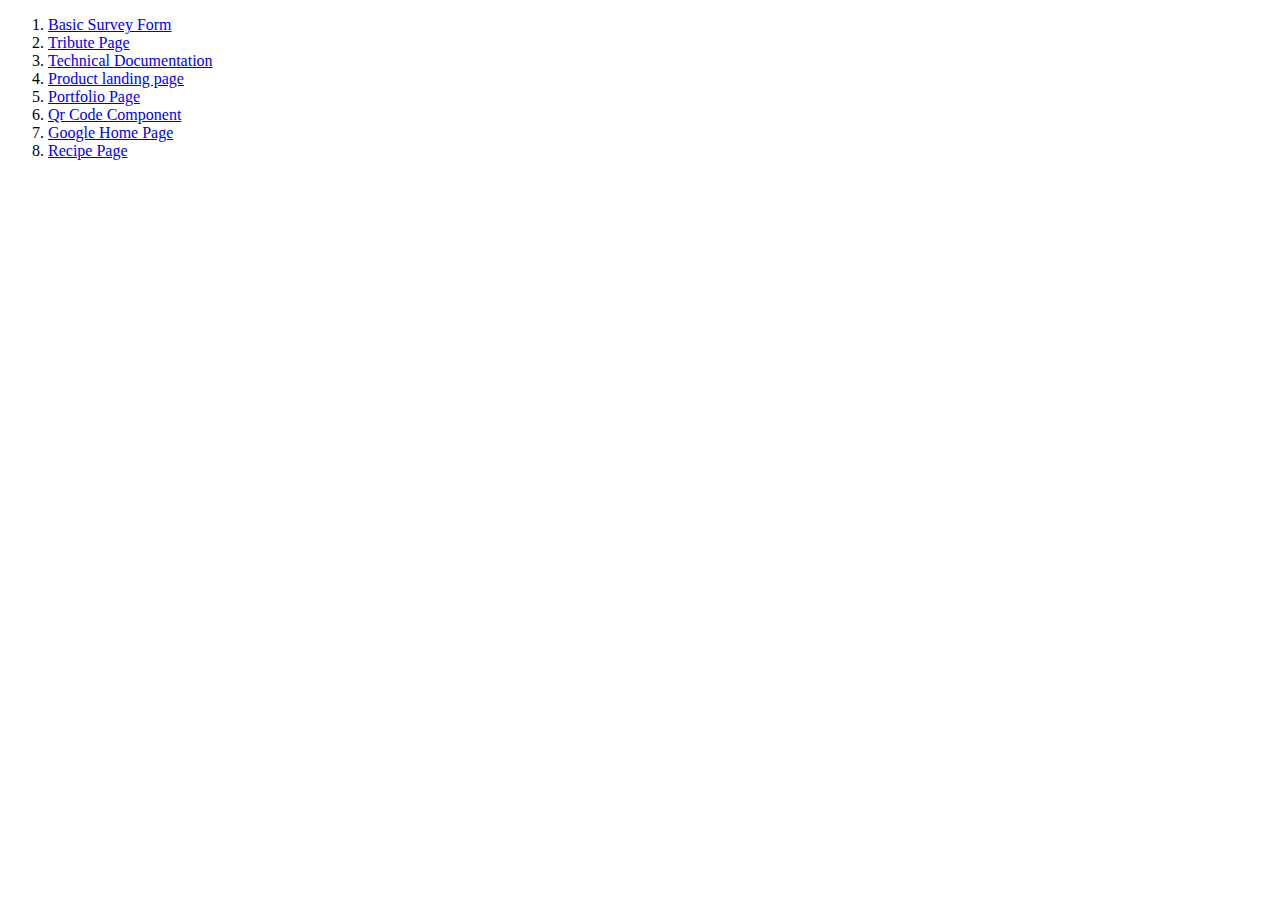
<file: index.html>
<!DOCTYPE HTML>
<html lang="en">
    <head>
        <meta charset="UTF-8">
        <link rel="stylesheet" src="styles.css">
        <title>Home Page</title>
    </head>
    <body>
        <div class="projects">
            <ol>
                <a href="/Test 1 (Form)/index.html"><li>Basic Survey Form</a></li>
                <a href="/Test 2 (Tribute Page)/index.html"><li>Tribute Page</a></li>
                <a href="/Test 3 (Technical Document)/index.html"><li>Technical Documentation</a></li>
                <a href="/Test 4 (Product landing Page)/index.html"><li>Product landing page</a></li>
                <a href="/Test 5 (Portfolio)/index.html"><li>Portfolio Page</a></li>
                <a href="/Test 6 (QR Code Component)/index.html"><li>Qr Code Component</a></li>
                <a href="/Test 7 (Google Clone)/index.html"><li>Google Home Page</a></li>
                <a href="Test 8 (Recipe Page)/index.html"><li>Recipe Page</a></li>
            </ol>
        </div>
    </body>
</html>
</file>
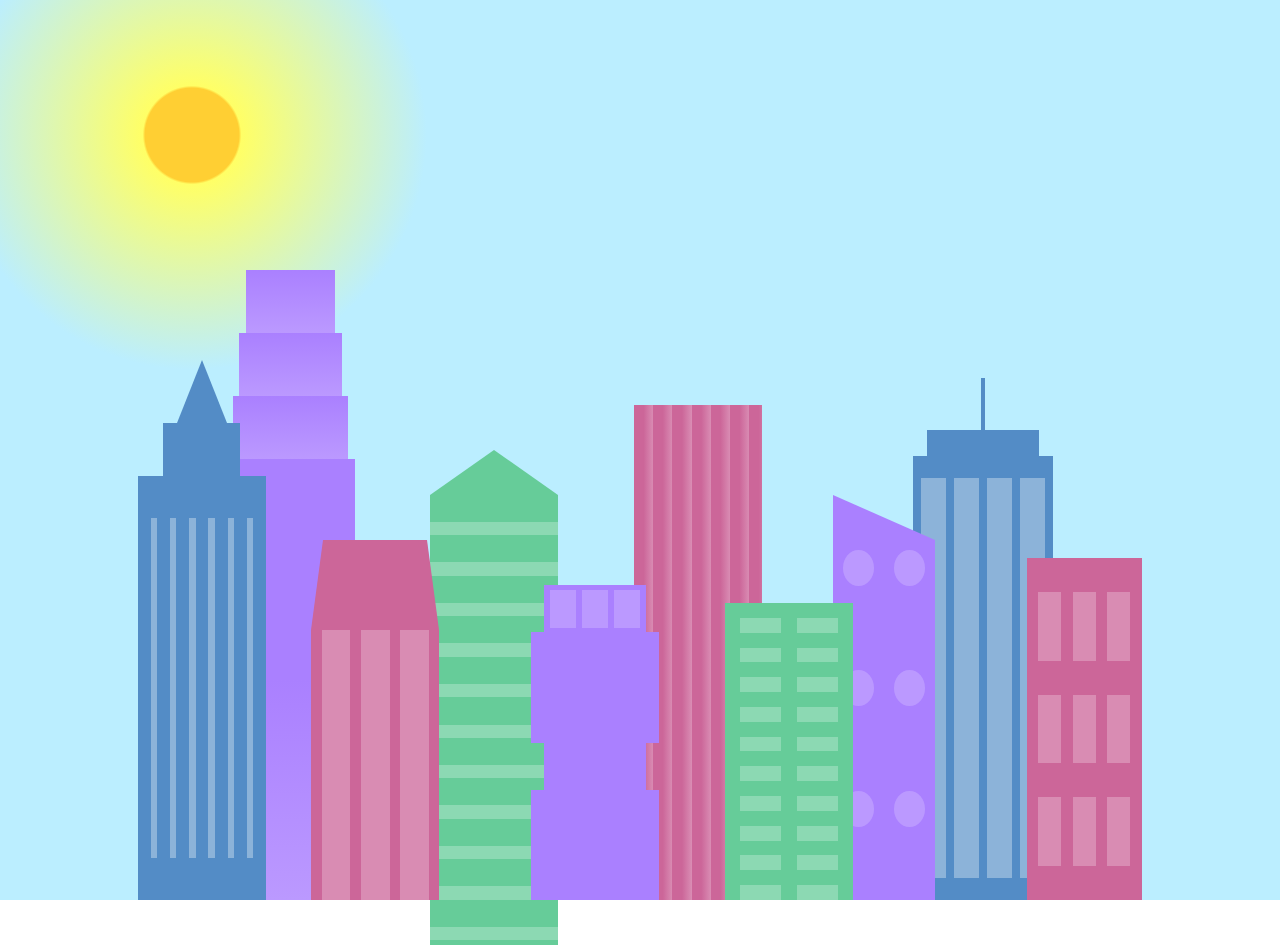
<file: Challenge 10 (Skyline)/index.html>
<!DOCTYPE html>
<html lang="en">    
  <head>
    <meta charset="UTF-8">
    <title>City Skyline</title>
    <link href="styles.css" rel="stylesheet" />   
  </head>

  <body>
    <div class="background-buildings sky">
      <div></div>
      <div></div>
      <div class="bb1 building-wrap">
        <div class="bb1a bb1-window"></div>
        <div class="bb1b bb1-window"></div>
        <div class="bb1c bb1-window"></div>
        <div class="bb1d"></div>
      </div>
      <div class="bb2">
        <div class="bb2a"></div>
        <div class="bb2b"></div>
      </div>
      <div class="bb3"></div>
      <div></div>
      <div class="bb4 building-wrap">
        <div class="bb4a"></div>
        <div class="bb4b"></div>
        <div class="bb4c window-wrap">
          <div class="bb4-window"></div>
          <div class="bb4-window"></div>
          <div class="bb4-window"></div>
          <div class="bb4-window"></div>
        </div>
      </div>
      <div></div>
      <div></div>
    </div>

    <div class="foreground-buildings">
      <div></div>
      <div></div>
      <div class="fb1 building-wrap">
        <div class="fb1a"></div>
        <div class="fb1b"></div>
        <div class="fb1c"></div>
      </div>
      <div class="fb2">
        <div class="fb2a"></div>
        <div class="fb2b window-wrap">
          <div class="fb2-window"></div>
          <div class="fb2-window"></div>
          <div class="fb2-window"></div>
        </div>
      </div>
      <div></div>
      <div class="fb3 building-wrap">
        <div class="fb3a window-wrap">
          <div class="fb3-window"></div>
          <div class="fb3-window"></div>
          <div class="fb3-window"></div>
        </div>
        <div class="fb3b"></div>
        <div class="fb3a"></div>
        <div class="fb3b"></div>
      </div>
      <div class="fb4">
        <div class="fb4a"></div>
        <div class="fb4b">
          <div class="fb4-window"></div>
          <div class="fb4-window"></div>
          <div class="fb4-window"></div>
          <div class="fb4-window"></div>
          <div class="fb4-window"></div>
          <div class="fb4-window"></div>
        </div>
      </div>
      <div class="fb5"></div>
      <div class="fb6"></div>
      <div></div>
      <div></div>
    </div>
  </body>
</html>
</file>
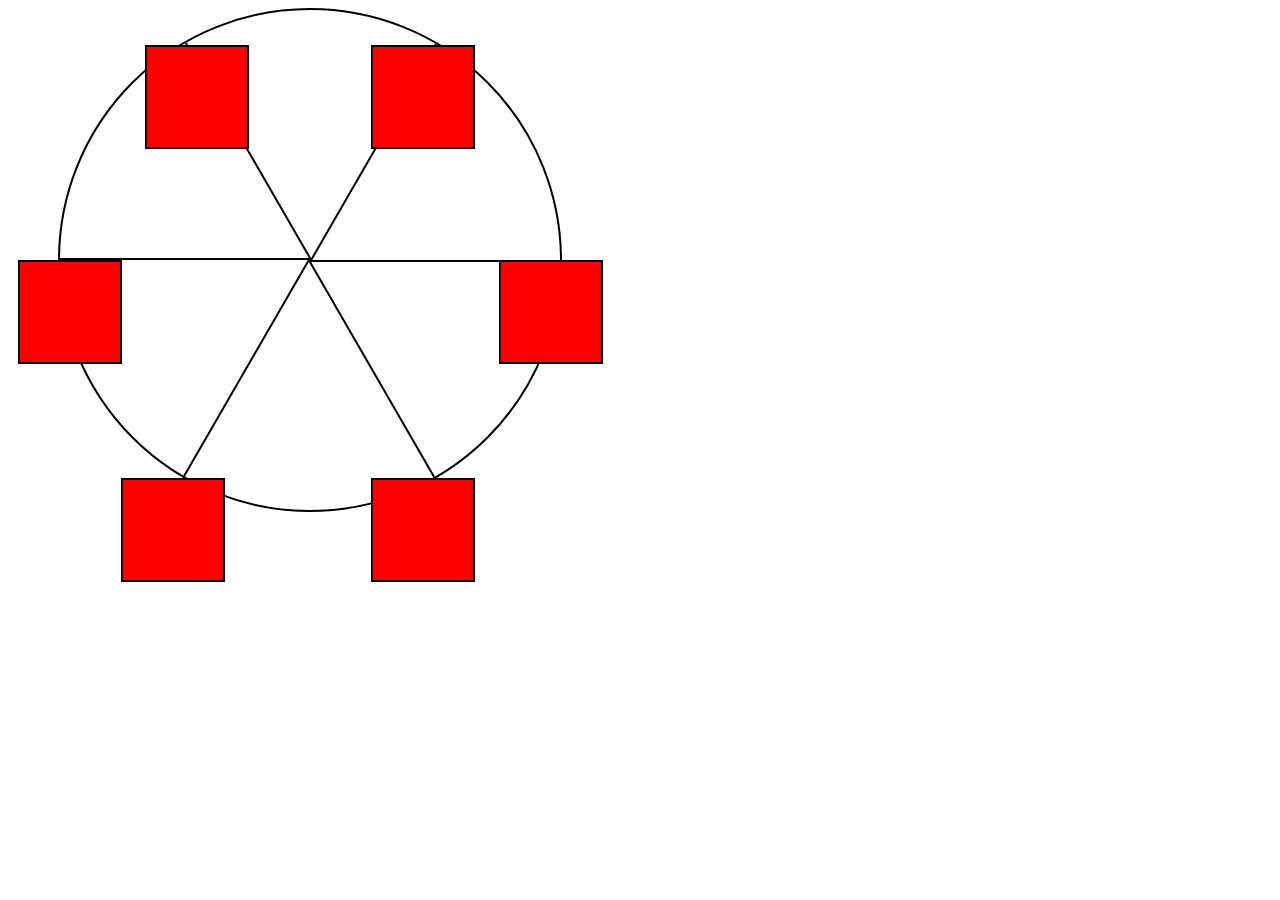
<file: Challenge 12 (Animation)/index.html>
<!DOCTYPE html>
<html lang="en">
  <head>
    <meta charset="UTF-8">
    <title>Ferris Wheel</title>
    <link rel="stylesheet" href="./styles.css">
  </head>
  <body>
    <div class="wheel">
      <span class="line"></span>
      <span class="line"></span>
      <span class="line"></span>
      <span class="line"></span>
      <span class="line"></span>
      <span class="line"></span>

      <div class="cabin"></div>
      <div class="cabin"></div>
      <div class="cabin"></div>
      <div class="cabin"></div>
      <div class="cabin"></div>
      <div class="cabin"></div>
    </div>
  </body>
</html>
</file>
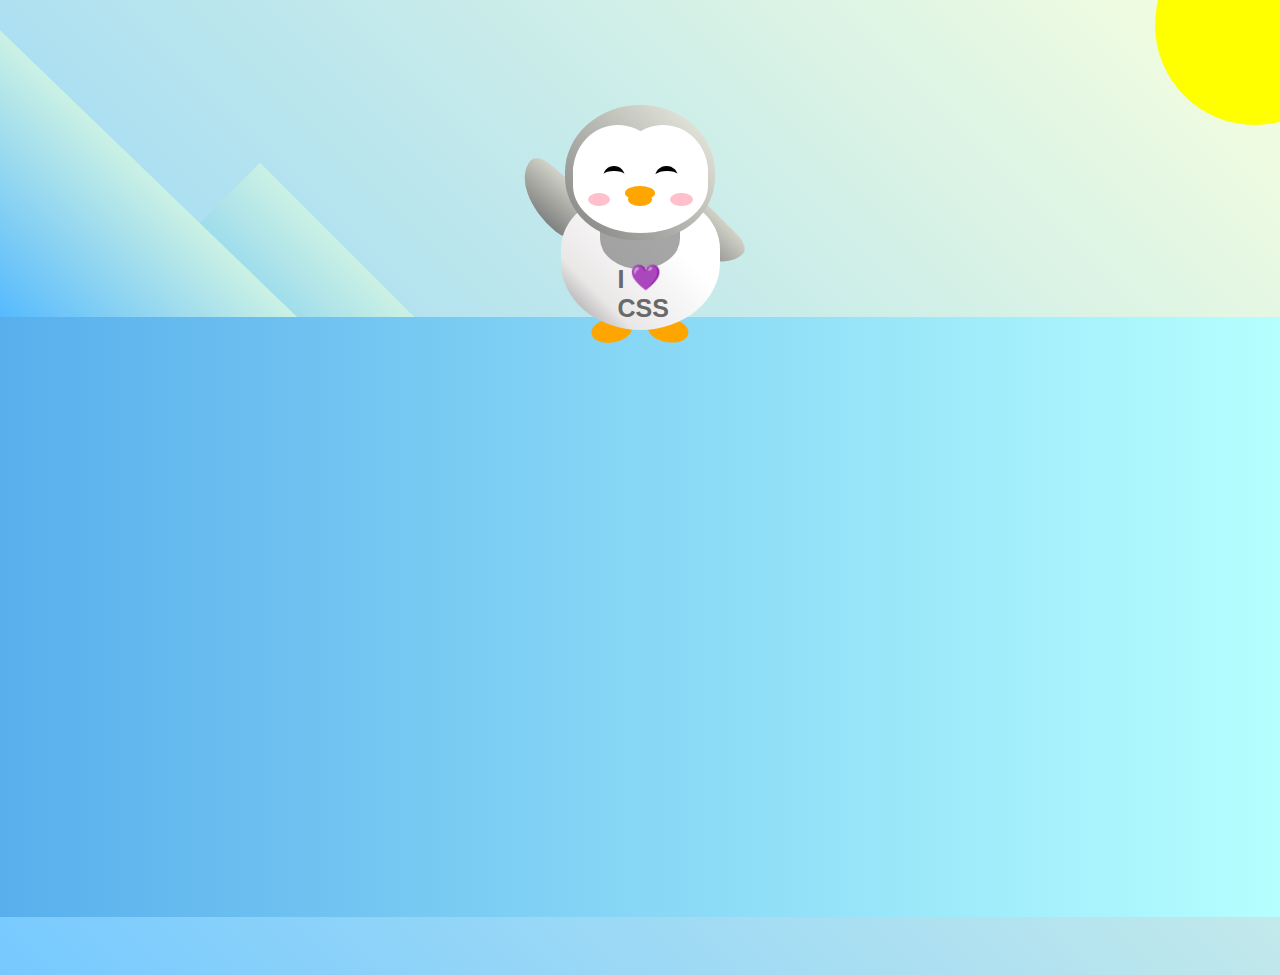
<file: Challenge 13 (Penguin A)/index.html>
<!DOCTYPE html>
<html lang="en">
  <head>
    <meta charset="UTF-8" />
    <link rel="stylesheet" href="./styles.css" />
    <title>Penguin</title>
    <meta name="viewport" content="width=device-width, initial-scale=1.0" />
  </head>

  <body>
    <div class="left-mountain"></div>
    <div class="back-mountain"></div>
    <div class="sun"></div>
    <div class="penguin">
      <div class="penguin-head">
        <div class="face left"></div>
        <div class="face right"></div>
        <div class="chin"></div>
        <div class="eye left">
          <div class="eye-lid"></div>
        </div>
        <div class="eye right">
          <div class="eye-lid"></div>
        </div>
        <div class="blush left"></div>
        <div class="blush right"></div>
        <div class="beak top"></div>
        <div class="beak bottom"></div>
      </div>
      <div class="shirt">
        <div>💜</div>
        <p>I CSS</p>
      </div> 
      <div class="penguin-body">
        <div class="arm left"></div>
        <div class="arm right"></div>
        <div class="foot left"></div>
        <div class="foot right"></div>
      </div>
    </div>

    <div class="ground"></div>
  </body>
</html>
</file>
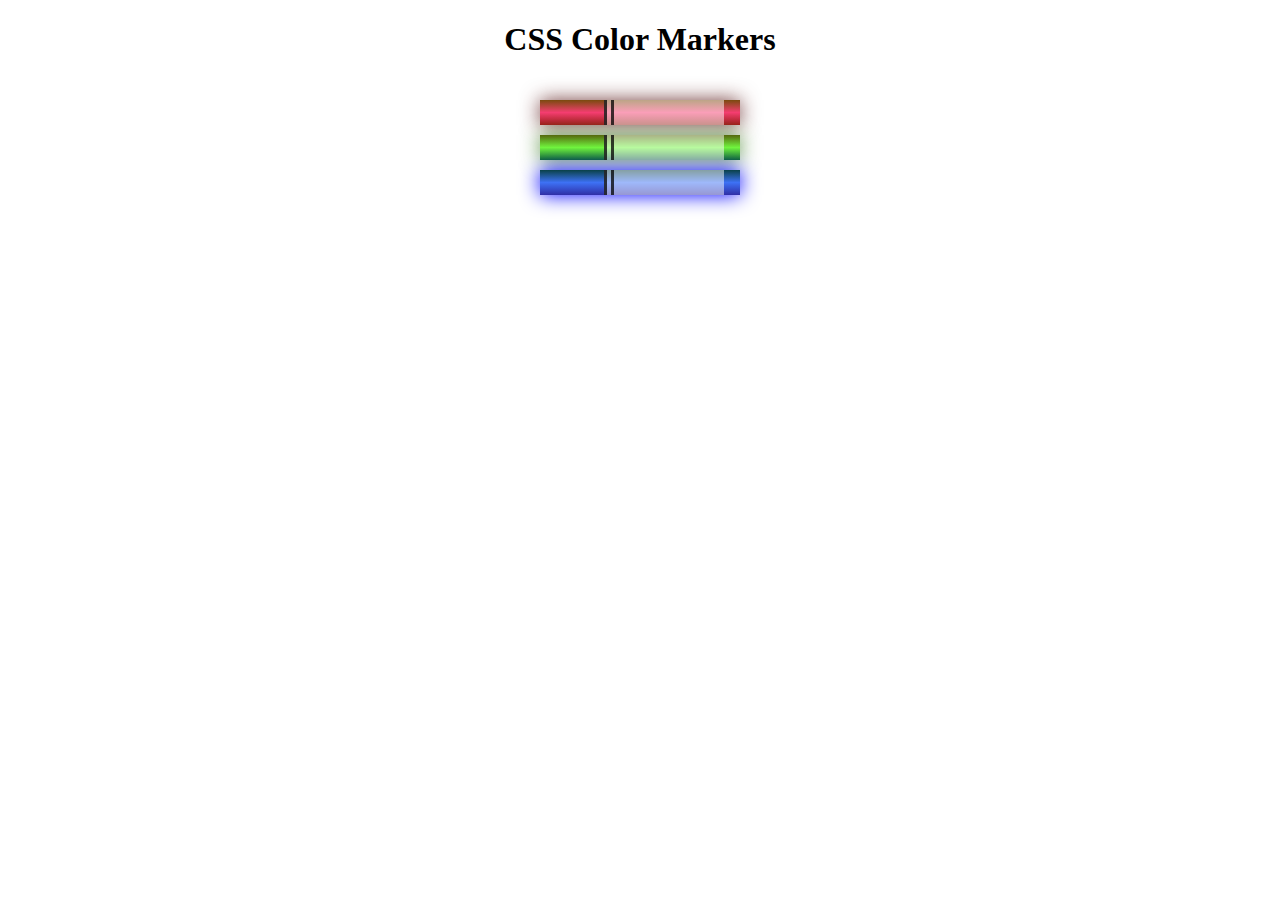
<file: Challenge 3/index.html>
<!DOCTYPE html>
<html lang="en">
  <head>
    <meta charset="utf-8">
    <meta name="viewport" content="width=device-width, initial-scale=1.0">
    <title>Colored Markers</title>
    <link rel="stylesheet" href="styles.css">
  </head>
  <body>
    <h1>CSS Color Markers</h1>
    <div class="container">
      <div class="marker red">
        <div class="cap"></div>
        <div class="sleeve"></div>
      </div>
      <div class="marker green">
        <div class="cap"></div>
        <div class="sleeve"></div>
      </div>
      <div class="marker blue">
        <div class="cap"></div>
        <div class="sleeve"></div>
      </div>
    </div>
  </body>
</html>
</file>
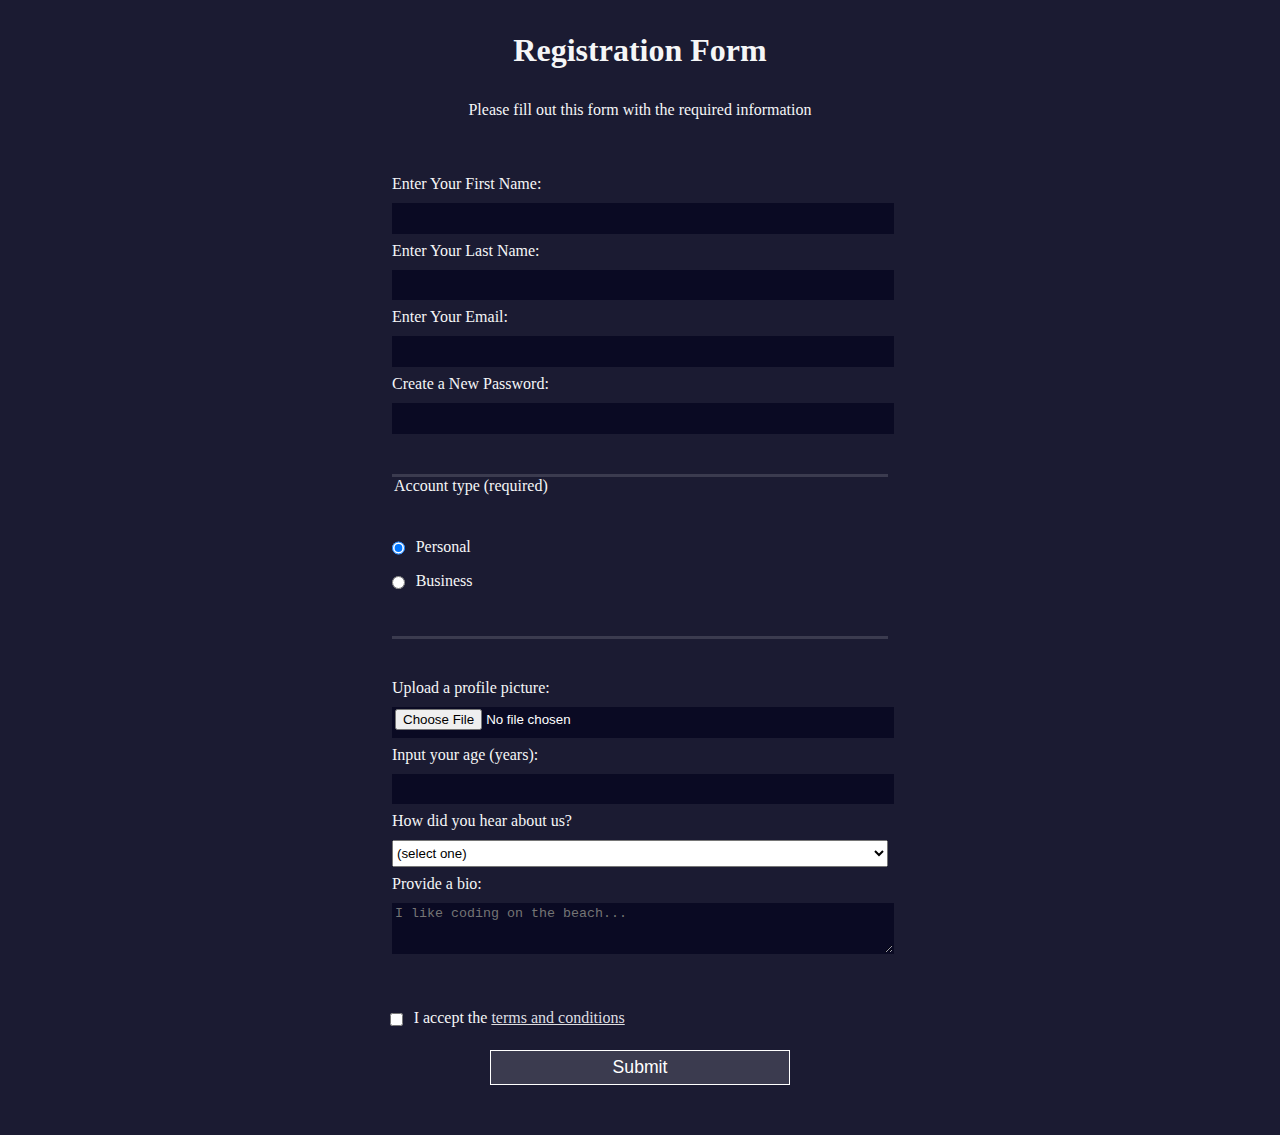
<file: Challenge 4/index.html>
<!DOCTYPE html>
<html lang="en">
  <head>
    <meta charset="UTF-8">
    <title>Registration Form</title>
    <link rel="stylesheet" href="styles.css" />
  </head>
  <body>
    <h1>Registration Form</h1>
    <p>Please fill out this form with the required information</p>
    <form method="post" action='https://register-demo.freecodecamp.org'>
      <fieldset>
        <label for="first-name">Enter Your First Name: <input id="first-name" name="first-name" type="text" required /></label>
        <label for="last-name">Enter Your Last Name: <input id="last-name" name="last-name" type="text" required /></label>
        <label for="email">Enter Your Email: <input id="email" name="email" type="email" required /></label>
        <label for="new-password">Create a New Password: <input id="new-password" name="new-password" type="password" pattern="[a-z0-5]{8,}" required /></label>
      </fieldset>

      <fieldset>
        <legend>Account type (required)</legend>
        <label for="personal-account"><input id="personal-account" type="radio" name="account-type" class="inline" checked /> Personal</label>
        <label for="business-account"><input id="business-account" type="radio" name="account-type" class="inline" /> Business</label>
      </fieldset>

      <fieldset>
        <label for="profile-picture">Upload a profile picture: <input id="profile-picture" type="file" name="file" /></label>
        <label for="age">Input your age (years): <input id="age" type="number" name="age" min="13" max="120" /></label>
        <label for="referrer">How did you hear about us?
          <select id="referrer" name="referrer">
            <option value="">(select one)</option>
            <option value="1">freeCodeCamp News</option>
            <option value="2">freeCodeCamp YouTube Channel</option>
            <option value="3">freeCodeCamp Forum</option>
            <option value="4">Other</option>
          </select>
        </label>

        <label for="bio">Provide a bio:
          <textarea id="bio" name="bio" rows="3" cols="30" placeholder="I like coding on the beach..."></textarea>
        </label>
      </fieldset>

      <label for="terms-and-conditions">
        <input class="inline" id="terms-and-conditions" type="checkbox" required name="terms-and-conditions" /> I accept the <a href="https://www.freecodecamp.org/news/terms-of-service/">terms and conditions</a>
      </label>
      <input type="submit" value="Submit" />
    
    </form>
  </body>
</html>
</file>
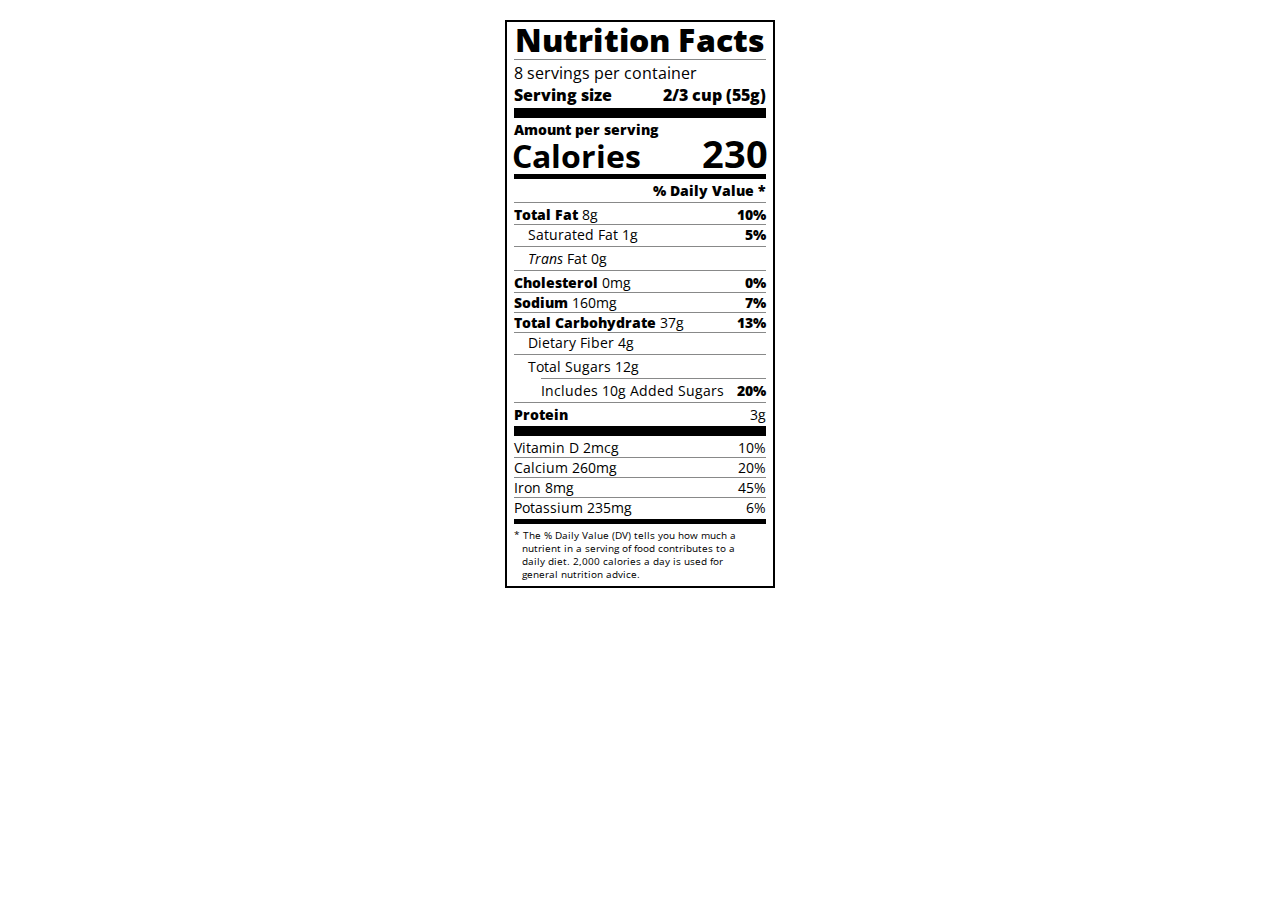
<file: Challenge 6 (Nutrition)/index.html>
<!DOCTYPE html>
<html lang="en">

<head>
  <meta charset="UTF-8">
  <title>Nutrition Label</title>
  <link href="https://fonts.googleapis.com/css?family=Open+Sans:400,700,800" rel="stylesheet">
  <link href="./styles.css" rel="stylesheet">
</head>

<body>
  <div class="label">
    <header>
      <h1 class="bold">Nutrition Facts</h1>
      <div class="divider"></div>
      <p>8 servings per container</p>
      <p class="bold">Serving size <span>2/3 cup (55g)</span></p>
    </header>
    <div class="divider large"></div>
    <div class="calories-info">
      <div class="left-container">
        <h2 class="bold small-text">Amount per serving</h2>
        <p>Calories</p>
      </div>
      <span>230</span>
    </div>
    <div class="divider medium"></div>
    <div class="daily-value small-text">
      <p class="bold right no-divider">% Daily Value *</p>
      <div class="divider"></div>
      <p><span><span class="bold">Total Fat</span> 8g</span> <span class="bold">10%</span></p>
      <p class="indent no-divider">Saturated Fat 1g <span class="bold">5%</span></p>
      <div class="divider"></div>
      <p class="indent no-divider"><span><i>Trans</i> Fat 0g</span></p>
      <div class="divider"></div>
      <p><span><span class="bold">Cholesterol</span> 0mg</span> <span class="bold">0%</span></p>
      <p><span><span class="bold">Sodium</span> 160mg</span> <span class="bold">7%</span></p>
      <p><span><span class="bold">Total Carbohydrate</span> 37g</span> <span class="bold">13%</span></p>
      <p class="indent no-divider">Dietary Fiber 4g</p>
      <div class="divider"></div>
      <p class="indent no-divider">Total Sugars 12g</p>
      <div class="divider double-indent"></div>
      <p class="double-indent no-divider">Includes 10g Added Sugars <span class="bold">20%</span>
      <div class="divider"></div>
      <p class="no-divider"><span class="bold">Protein</span> 3g</p>
      <div class="divider large"></div>
      <p>Vitamin D 2mcg <span>10%</span></p>
      <p>Calcium 260mg <span>20%</span></p>
      <p>Iron 8mg <span>45%</span></p>
      <p class="no-divider">Potassium 235mg <span>6%</span></p>
    </div>
    <div class="divider medium"></div>
    <p class="note">* The % Daily Value (DV) tells you how much a nutrient in a serving of food contributes to a daily
      diet. 2,000 calories a day is used for general nutrition advice.</p>
  </div>
</body>
</html>
</file>
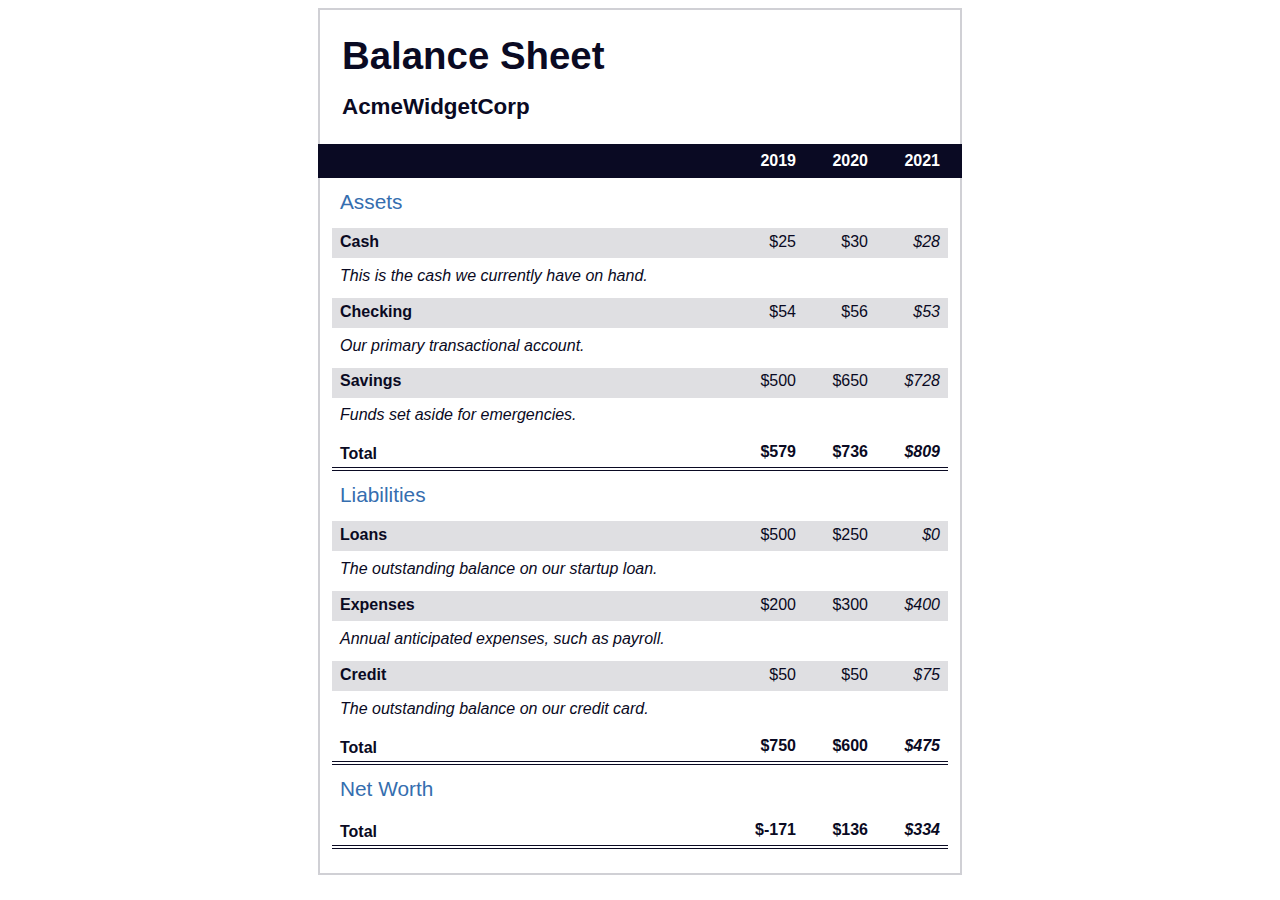
<file: Challenge 8 (Balance Sheet)/index.html>
<!DOCTYPE html>
<html lang="en">
  <head>
    <meta charset="UTF-8">
    <meta name="viewport" content="width=device-width, initial-scale=1.0">
    <title>Balance Sheet</title>
    <link rel="stylesheet" href="./styles.css">
  </head>
  <body>
    <main>
      <section>
        <h1>
          <span class="flex">
            <span>AcmeWidgetCorp</span>
            <span>Balance Sheet</span>
          </span>
        </h1>
        <div id="years" aria-hidden="true">
          <span class="year">2019</span>
          <span class="year">2020</span>
          <span class="year">2021</span>
        </div>
        <div class="table-wrap">
          <table>
            <caption>Assets</caption>
            <thead>
              <tr>
                <td></td>
                <th><span class="sr-only year">2019</span></th>
                <th><span class="sr-only year">2020</span></th>
                <th class="current"><span class="sr-only year">2021</span></th>
              </tr>
            </thead>
            <tbody>
              <tr class="data">
                <th>Cash <span class="description">This is the cash we currently have on hand.</span></th>
                <td>$25</td>
                <td>$30</td>
                <td class="current">$28</td>
              </tr>
              <tr class="data">
                <th>Checking <span class="description">Our primary transactional account.</span></th>
                <td>$54</td>
                <td>$56</td>
                <td class="current">$53</td>
              </tr>
              <tr class="data">
                <th>Savings <span class="description">Funds set aside for emergencies.</span></th>
                <td>$500</td>
                <td>$650</td>
                <td class="current">$728</td>
              </tr>
              <tr class="total">
                <th>Total <span class="sr-only">Assets</span></th>
                <td>$579</td>
                <td>$736</td>
                <td class="current">$809</td>
              </tr>
            </tbody>
          </table>
          <table>
            <caption>Liabilities</caption>
            <thead>
              <tr>
              <td></td>
              <th><span class="sr-only">2019</span></th>
              <th><span class="sr-only">2020</span></th>
              <th><span class="sr-only">2021</span></th>
              </tr>
            </thead>
            <tbody>
              <tr class="data">
                <th>Loans <span class="description">The outstanding balance on our startup loan.</span></th>
                <td>$500</td>
                <td>$250</td>
                <td class="current">$0</td>
              </tr>
              <tr class="data">
                <th>Expenses <span class="description">Annual anticipated expenses, such as payroll.</span></th>
                <td>$200</td>
                <td>$300</td>
                <td class="current">$400</td>
              </tr>
              <tr class="data">
                <th>Credit <span class="description">The outstanding balance on our credit card.</span></th>
                <td>$50</td>
                <td>$50</td>
                <td class="current">$75</td>
              </tr>
              <tr class="total">
                <th>Total <span class="sr-only">Liabilities</span></th>
                <td>$750</td>
                <td>$600</td>
                <td class="current">$475</td>
              </tr>
            </tbody>
          </table>
          <table>
            <caption>Net Worth</caption>
            <thead>
              <tr>
              <td></td>
              <th><span class="sr-only">2019</span></th>
              <th><span class="sr-only">2020</span></th>
              <th><span class="sr-only">2021</span></th>
              </tr>
            </thead>
            <tbody>
              <tr class="total">
                <th>Total <span class="sr-only">Net Worth</span></th>
                <td>$-171</td>
                <td>$136</td>
                <td class="current">$334</td>
              </tr>
            </tbody>
          </table>
        </div>
      </section>
    </main>
  </body>
</html>
</file>
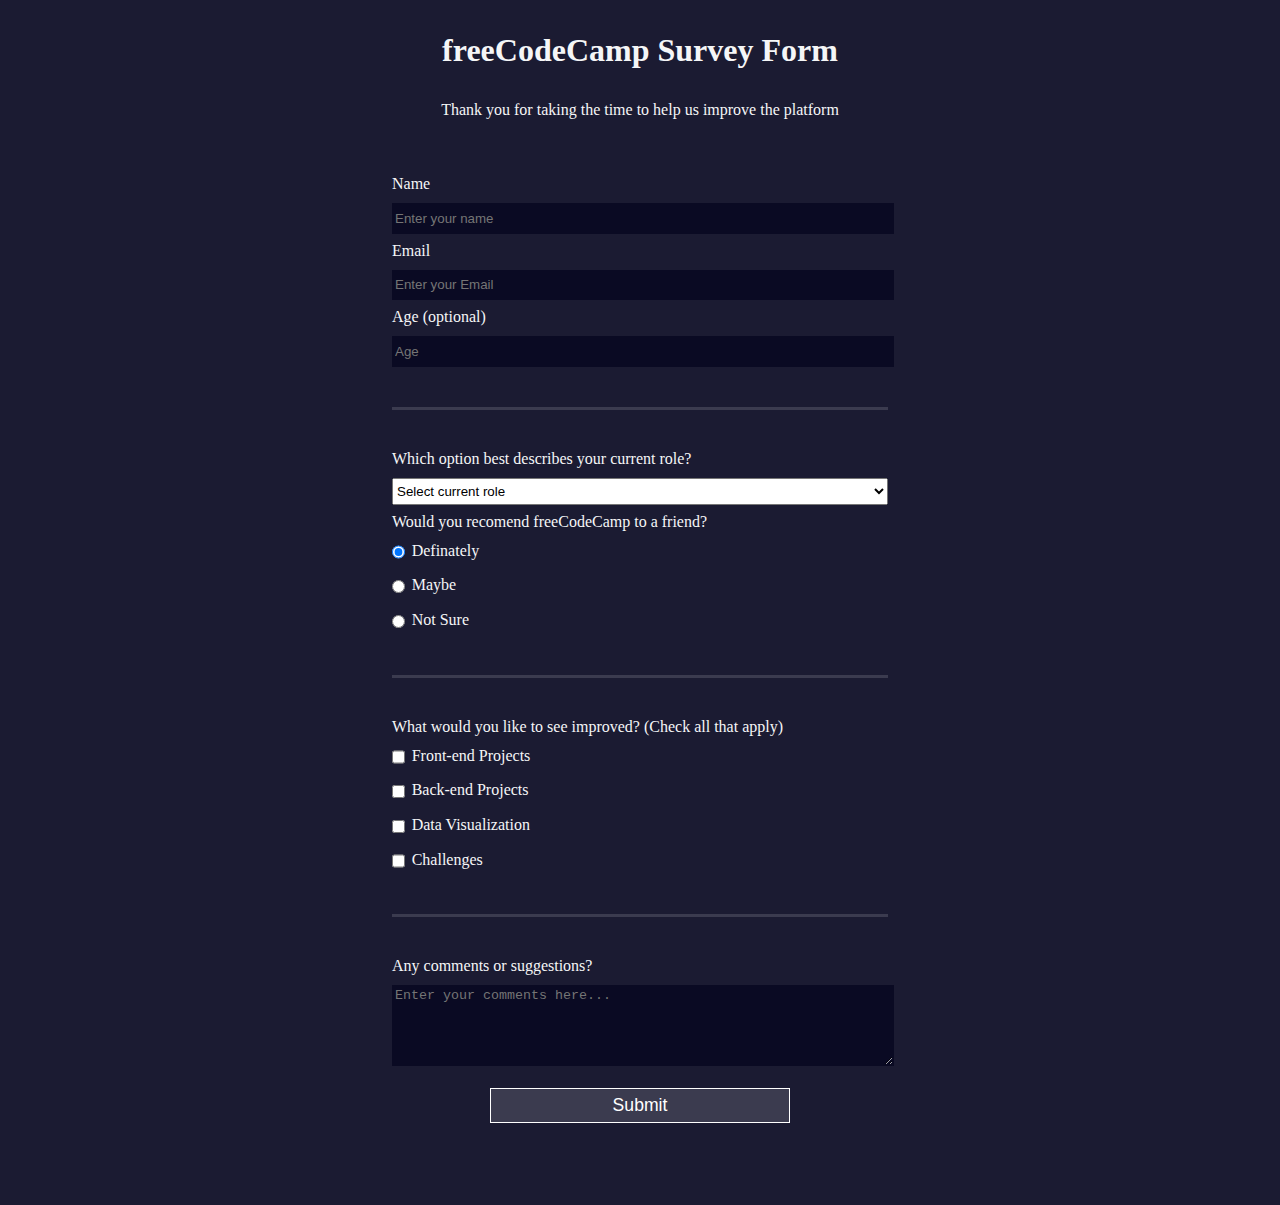
<file: Test 1 (Form)/index.html>
<!DOCTYPE html>
<head>
  <title>freeCodeCamp Survey Form</title>
  <link rel="stylesheet" href="styles.css" />
</head>
<body>
  <h1 id="title">freeCodeCamp Survey Form</h1>
  <p id="description">
    Thank you for taking the time to help us improve the platform
  </p>

  <form id="survey-form" method="get">
    <fieldset>
      <label id="name-label" for="name"
        >Name
        <input type="text" id="name" placeholder="Enter your name" required
      /></label>
      <label id="email-label" for="email"
        >Email
        <input type="email" id="email" placeholder="Enter your Email" required
      /></label>
      <label id="number-label" for="number"
        >Age (optional)
        <input type="number" id="number" placeholder="Age" min="18" max="40"
      /></label>
    </fieldset>

    <fieldset>
      <label
        >Which option best describes your current role?
        <select id="dropdown">
          <option value="">Select current role</option>
          <option value="1">Student</option>
          <option value="2">Full time Job</option>
          <option value="3">Full time Learner</option>
          <option value="4">Prefer not to say</option>
          <option value="5">Other</option>
        </select>
      </label>
      <label>Would you recomend freeCodeCamp to a friend?</label>
      <input
        type="radio"
        name="recomend"
        checked
        class="inline"
        value="definately"
      />Definately
      <label
        ><input
          type="radio"
          name="recomend"
          value="maybe"
          class="inline"
        />Maybe</label
      >
      <label
        ><input
          type="radio"
          name="recomend"
          value="not-sure"
          class="inline"
        />Not Sure</label
      >
    </fieldset>

    <fieldset>
      <label
        >What would you like to see improved? (Check all that apply)
      </label>
      <label
        ><input type="checkbox" class="inline" value="front" />Front-end
        Projects</label
      >
      <label
        ><input type="checkbox" class="inline" value="back" />Back-end
        Projects</label
      >
      <label
        ><input type="checkbox" class="inline" value="data" />Data
        Visualization</label
      >
      <label
        ><input
          type="checkbox"
          class="inline"
          value="challenges"
        />Challenges</label
      >
    </fieldset>

    <fieldset>
      <label
        >Any comments or suggestions?<textarea
          placeholder="Enter your comments here..."
          rows="5"
          cols=""
        ></textarea>
      </label>
      <input type="submit" value="Submit" id="submit" />
    </fieldset>
  </form>
</body>
</file>
<file: Challenge 10 (Skyline)/styles.css>
:root {
    --building-color1: #aa80ff;
    --building-color2: #66cc99;
    --building-color3: #cc6699;
    --building-color4: #538cc6;
    --window-color1: #bb99ff;
    --window-color2: #8cd9b3;
    --window-color3: #d98cb3;
    --window-color4: #8cb3d9;
  }
  
  * {
    box-sizing: border-box;
  }
  
  body {
    height: 100vh;
    margin: 0;
    overflow: hidden;
  }
  
  .background-buildings, .foreground-buildings {
    width: 100%;
    height: 100%;
    display: flex;
    align-items: flex-end;
    justify-content: space-evenly;
    position: absolute;
    top: 0;
  }
  
  .building-wrap {
    display: flex;
    flex-direction: column;
    align-items: center;
  }
  
  .window-wrap {
    display: flex;
    align-items: center;
    justify-content: space-evenly;
  }
  
  .sky {
    background: radial-gradient(
        closest-corner circle at 15% 15%,
        #ffcf33,
        #ffcf33 20%,
        #ffff66 21%,
        #bbeeff 100%
      );
  }
  
  /* BACKGROUND BUILDINGS - "bb" stands for "background building" */
  .bb1 {
    width: 10%;
    height: 70%;
  }
  
  .bb1a {
    width: 70%;
  }
    
  .bb1b {
    width: 80%;
  }
    
  .bb1c {
    width: 90%;
  }
  
  .bb1d {
    width: 100%;
    height: 70%;
    background: linear-gradient(
        var(--building-color1) 50%,
        var(--window-color1)
      );
  }
  
  .bb1-window {
    height: 10%;
    background: linear-gradient(
        var(--building-color1),
        var(--window-color1)
      );
  }
  
  .bb2 {
    width: 10%;
    height: 50%;
  }
  
  .bb2a {
    border-bottom: 5vh solid var(--building-color2);
    border-left: 5vw solid transparent;
    border-right: 5vw solid transparent;
  }
  
  .bb2b {
    width: 100%;
    height: 100%;
    background: repeating-linear-gradient(
        var(--building-color2),
        var(--building-color2) 6%,
        var(--window-color2) 6%,
        var(--window-color2) 9%
      );
  }
  
  .bb3 {
    width: 10%;
    height: 55%;
    background: repeating-linear-gradient(
        90deg,
        var(--building-color3),
        var(--building-color3),
        var(--window-color3) 15%
      );
  }
  
  .bb4 {
    width: 11%;
    height: 58%;
  }
  
  .bb4a {
    width: 3%;
    height: 10%;
    background-color: var(--building-color4);
  }
  
  .bb4b {
    width: 80%;
    height: 5%;
    background-color: var(--building-color4);
  }
    
  .bb4c {
    width: 100%;
    height: 85%;
    background-color: var(--building-color4);
  }
  
  .bb4-window {
    width: 18%;
    height: 90%;
    background-color: var(--window-color4);
  }
  
  /* FOREGROUND BUILDINGS - "fb" stands for "foreground building" */
  .fb1 {
    width: 10%;
    height: 60%;
  }
  
  .fb1a {
    border-bottom: 7vh solid var(--building-color4);
    border-left: 2vw solid transparent;
    border-right: 2vw solid transparent;
  }
  
  .fb1b {
    width: 60%;
    height: 10%;
    background-color: var(--building-color4);
  }
    
  .fb1c {
    width: 100%;
    height: 80%;
    background: repeating-linear-gradient(
        90deg,
        var(--building-color4),
        var(--building-color4) 10%,
        transparent 10%,
        transparent 15%
      ),
      repeating-linear-gradient(
        var(--building-color4),
        var(--building-color4) 10%,
        var(--window-color4) 10%,
        var(--window-color4) 90%
      );
  }
  
  .fb2 {
    width: 10%;
    height: 40%;
  }
  
  .fb2a {
    width: 100%;
    border-bottom: 10vh solid var(--building-color3);
    border-left: 1vw solid transparent;
    border-right: 1vw solid transparent;
  }
  
  .fb2b {
    width: 100%;
    height: 75%;
    background-color: var(--building-color3);
  }
  
  .fb2-window {
    width: 22%;
    height: 100%;
    background-color: var(--window-color3);
  }
  
  .fb3 {
    width: 10%;
    height: 35%;
  }
    
  .fb3a {
    width: 80%;
    height: 15%;
    background-color: var(--building-color1);
  }
    
  .fb3b {
    width: 100%;
    height: 35%;
    background-color: var(--building-color1);
  }
  
  .fb3-window {
    width: 25%;
    height: 80%;
    background-color: var(--window-color1);
  }
  
  .fb4 {
    width: 8%;
    height: 45%;
    position: relative;
    left: 10%;
  }
  
  .fb4a {
    border-top: 5vh solid transparent;
    border-left: 8vw solid var(--building-color1);
  }
  
  .fb4b {
    width: 100%;
    height: 89%;
    background-color: var(--building-color1);
    display: flex;
    flex-wrap: wrap;
  }
  
  .fb4-window {
    width: 30%;
    height: 10%;
    border-radius: 50%;
    background-color: var(--window-color1);
    margin: 10%;
  }
  
  .fb5 {
    width: 10%;
    height: 33%;
    position: relative;
    right: 10%;
    background: repeating-linear-gradient(
        var(--building-color2),
        var(--building-color2) 5%,
        transparent 5%,
        transparent 10%
      ),
      repeating-linear-gradient(
        90deg,
        var(--building-color2),
        var(--building-color2) 12%,
        var(--window-color2) 12%,
        var(--window-color2) 44%
      );
  }
  
  .fb6 {
    width: 9%;
    height: 38%;
    background: repeating-linear-gradient(
        90deg,
        var(--building-color3),
        var(--building-color3) 10%,
        transparent 10%,
        transparent 30%
      ),
      repeating-linear-gradient(
        var(--building-color3),
        var(--building-color3) 10%,
        var(--window-color3) 10%,
        var(--window-color3) 30%
      );
  }
  
  @media (max-width: 1000px) {
    :root {
      --building-color1: #000;
      --building-color2: #000;
      --building-color3: #000;
      --building-color4: #000;
      --window-color1: #777;
    --window-color2: #777;
    --window-color3: #777;
    --window-color4: #777;
  
    }
    .sky {
      background: radial-gradient(
          closest-corner circle at 15% 15%,
          #ccc,
          #ccc 20%,
          #445 21%,
          #223 100%
        );
    }
  }
</file>
<file: Challenge 12 (Animation)/styles.css>
.wheel {
    border: 2px solid black;
    border-radius: 50%;
    margin-left: 50px;
    position: absolute;
    height: 55vw;
    width: 55vw;
    max-width: 500px;
    max-height: 500px;
    animation-name: wheel;
    animation-duration: 10s;
    animation-iteration-count: infinite;
    animation-timing-function: linear;
  }
  
  .line {
    background-color: black;
    width: 50%;
    height: 2px;
    position: absolute;
    top: 50%;
    left: 50%;
    transform-origin: 0% 0%;
  }
  
  .line:nth-of-type(2) {
    transform: rotate(60deg);
  }
  .line:nth-of-type(3) {
    transform: rotate(120deg);
  }
  .line:nth-of-type(4) {
    transform: rotate(180deg);
  }
  .line:nth-of-type(5) {
    transform: rotate(240deg);
  }
  .line:nth-of-type(6) {
    transform: rotate(300deg);
  }
  
  .cabin {
    background-color: red;
    width: 20%;
    height: 20%;
    position: absolute;
    border: 2px solid;
    transform-origin: 50% 0%;
    animation: cabins 10s ease-in-out infinite;
  }
  
  .cabin:nth-of-type(1) {
    right: -8.5%;
    top: 50%;
  }
  .cabin:nth-of-type(2) {
    right: 17%;
    top: 93.5%;
  }
  .cabin:nth-of-type(3) {
    right: 67%;
    top: 93.5%;
  }
  .cabin:nth-of-type(4) {
    left: -8.5%;
    top: 50%;
  }
  .cabin:nth-of-type(5) {
    left: 17%;
    top: 7%;
  }
  .cabin:nth-of-type(6) {
    right: 17%;
    top: 7%;
  }
  
  @keyframes wheel {
     0% {
       transform: rotate(0deg);
     }
     100% {
       transform: rotate(360deg);
     }
  }
  
  @keyframes cabins {
    0% {
      transform: rotate(0deg);
    }
    25% {
      background-color: yellow;
    }
    50% {
      background-color: purple;
    }
    75%{
      background-color: yellow;
    }
    100% {
      transform: rotate(-360deg);
    }
  }
</file>
<file: Challenge 13 (Penguin A)/styles.css>
:root {
    --penguin-face: white;
    --penguin-picorna: orange;
    --penguin-skin: gray;
  }
  
  body {
    background: linear-gradient(45deg, rgb(118, 201, 255), rgb(247, 255, 222));
    margin: 0;
    padding: 0;
    width: 100%;
    height: 100vh;
    overflow: hidden;
  }
  
  .left-mountain {
    width: 300px;
    height: 300px;
    background: linear-gradient(rgb(203, 241, 228), rgb(80, 183, 255));
    position: absolute;
    transform: skew(0deg, 44deg);
    z-index: 2;
    margin-top: 100px;
  }
  
  .back-mountain {
    width: 300px;
    height: 300px;
    background: linear-gradient(rgb(203, 241, 228), rgb(47, 170, 255));
    position: absolute;
    z-index: 1;
    transform: rotate(45deg);
    left: 110px;
    top: 225px;
  }
  
  .sun {
    width: 200px;
    height: 200px;
    background-color: yellow;
    position: absolute;
    border-radius: 50%;
    top: -75px;
    right: -75px;
  }
  
  .penguin {
    width: 300px;
    height: 300px;
    margin: auto;
    margin-top: 75px;
    z-index: 4;
    position: relative;
    transition: transform 1s ease-in-out 0ms;
  }
  
  .penguin * {
    position: absolute;
  }
  
  .penguin:active {
    transform: scale(1.5);
    cursor: not-allowed;
  }
  
  .penguin-head {
    width: 50%;
    height: 45%;
    background: linear-gradient(
      45deg,
      var(--penguin-skin),
      rgb(239, 240, 228)
    );
    border-radius: 70% 70% 65% 65%;
    top: 10%;
    left: 25%;
    z-index: 1;
  }
  
  .face {
    width: 60%;
    height: 70%;
    background-color: var(--penguin-face);
    border-radius: 70% 70% 60% 60%;
    top: 15%;
  }
  
  .face.left {
    left: 5%;
  }
  
  .face.right {
    right: 5%;
  }
  
  .chin {
    width: 90%;
    height: 70%;
    background-color: var(--penguin-face);
    top: 25%;
    left: 5%;
    border-radius: 70% 70% 100% 100%;
  }
  
  .eye {
    width: 15%;
    height: 17%;
    background-color: black;
    top: 45%;
    border-radius: 50%;
  }
  
  .eye.left {
    left: 25%;
  }
  
  .eye.right {
    right: 25%;
  }
  
  .eye-lid {
    width: 150%;
    height: 100%;
    background-color: var(--penguin-face);
    top: 25%;
    left: -23%;
    border-radius: 50%;
  }
  
  .blush {
    width: 15%;
    height: 10%;
    background-color: pink;
    top: 65%;
    border-radius: 50%;
  }
  
  .blush.left {
    left: 15%;
  }
  
  .blush.right {
    right: 15%;
  }
  
  .beak {
    height: 10%;
    background-color: var(--penguin-picorna);
    border-radius: 50%;
  }
  
  .beak.top {
    width: 20%;
    top: 60%;
    left: 40%;
  }
  
  .beak.bottom {
    width: 16%;
    top: 65%;
    left: 42%;
  }
  
  .shirt {
    font: bold 25px Helvetica, sans-serif;
    top: 165px;
    left: 127.5px;
    z-index: 1;
    color: #6a6969;
  }
  
  .shirt div {
    font-weight:  initial;
    top: 22.5px;
    left: 12px;
  }
  
  .penguin-body {
    width: 53%;
    height: 45%;
    background: linear-gradient(
      45deg,
      rgb(134, 133, 133) 0%,
      rgb(234, 231, 231) 25%,
      white 67%
    );
    border-radius: 80% 80% 100% 100%;
    top: 40%;
    left: 23.5%;
  }
  
  .penguin-body::before {
    content: "";
    position: absolute;
    width: 50%;
    height: 45%;
    background-color: var(--penguin-skin);
    top: 10%;
    left: 25%;
    border-radius: 0% 0% 100% 100%;
    opacity: 70%;
  }
  
  .arm {
    width: 30%;
    height: 60%;
    background: linear-gradient(
      90deg,
      var(--penguin-skin),
      rgb(209, 210, 199)
    );
    border-radius: 30% 30% 30% 120%;
    z-index: -1;
  }
  
  .arm.left {
    top: 35%;
    left: 5%;
    transform-origin: top left; 
    transform: rotate(130deg) scaleX(-1);
    animation: 3s linear infinite wave;
  }
  
  .arm.right {
    top: 0%;
    right: -5%;
    transform: rotate(-45deg);
  }
  
  @keyframes wave {
    10% {
      transform: rotate(110deg) scaleX(-1);
    }
    20% {
      transform: rotate(130deg) scaleX(-1);
    }
    30% {
      transform: rotate(110deg) scaleX(-1);
    }
    40% {
      transform: rotate(130deg) scaleX(-1);
    }
  }
  
  .foot {
    width:  15%;
    height: 30%;
    background-color: var(--penguin-picorna);
    top: 85%;
    border-radius: 50%;
    z-index: -1;
  }
  
  .foot.left {
    left: 25%;
    transform: rotate(80deg);
  }
  
  .foot.right {
    right: 25%;
    transform: rotate(-80deg);
  }
  
  .ground {
    width: 100vw;
    height: calc(100vh - 300px);
    background: linear-gradient(90deg, rgb(88, 175, 236), rgb(182, 255, 255));
    z-index: 3;
    position: absolute;
    margin-top: -58px;
  }
</file>
<file: Challenge 3/styles.css>
h1 {
    text-align: center;
  }
  
  .container {
    background-color: rgb(255, 255, 255);
    padding: 10px 0;
  }
  
  .marker {
    width: 200px;
    height: 25px;
    margin: 10px auto;
  }
  
  .cap {
    width: 60px;
    height: 25px;
  }
  
  .sleeve {
    width: 110px;
    height: 25px;
    background-color: rgba(255, 255, 255, 0.5);
    border-left: 10px double rgba(0, 0, 0, 0.75);
  }
  
  .cap, .sleeve {
    display: inline-block;
  }
  
  .red {
    background: linear-gradient(rgb(122, 74, 14), rgb(245, 62, 113), rgb(162, 27, 27));
    box-shadow: 0 0 20px 0 rgba(83, 14, 14, 0.8);
  }
  
  .green {
    background: linear-gradient(#55680D, #71F53E, #116C31);
    box-shadow: 0 0 20px 0 #3B7E20CC;
  }
  
  .blue {
    background: linear-gradient(hsl(186, 76%, 16%), hsl(223, 90%, 60%), hsl(240, 56%, 42%));
    box-shadow: 0 0 20px 0 blue;
  }
</file>
<file: Challenge 4/styles.css>
body {
    width: 100%;
    height: 100vh;
    margin: 0;
    background-color: #1b1b32;
    color: #f5f6f7;
    font-family: Tahoma;
    font-size: 16px;
  }
  
  h1, p {
    margin: 1em auto;
    text-align: center;
  }
  
  form {
    width: 60vw;
    max-width: 500px;
    min-width: 300px;
    margin: 0 auto;
    padding-bottom: 2em;
  }
  
  fieldset {
    border: none;
    padding: 2rem 0;
    border-bottom: 3px solid #3b3b4f;
  }
  
  fieldset:last-of-type {
    border-bottom: none;
  }
  
  label {
    display: block;
    margin: 0.5rem 0;
  }
  
  input,
  textarea,
  select {
    margin: 10px 0 0 0;
    width: 100%;
    min-height: 2em;
  }
  
  input, textarea {
    background-color: #0a0a23;
    border: 1px solid #0a0a23;
    color: #ffffff;
  }
  
  .inline {
    width: unset;
    margin: 0 0.5em 0 0;
    vertical-align: middle;
  }
  
  input[type="submit"] {
    display: block;
    width: 60%;
    margin: 1em auto;
    height: 2em;
    font-size: 1.1rem;
    background-color: #3b3b4f;
    border-color: white;
    min-width: 300px;
  }
  
  input[type="file"] {
    padding: 1px 2px;
  }
  
  .inline{
    display: inline; 
  }
  
  a{
    color: #dfdfe2;
  }
</file>
<file: Challenge 6 (Nutrition)/styles.css>
* {
  box-sizing: border-box;
}

html {
  font-size: 16px;
}

body {
  font-family: "Open Sans", sans-serif;
}

.label {
  border: 2px solid black;
  width: 270px;
  margin: 20px auto;
  padding: 0 7px;
}

header h1 {
  text-align: center;
  margin: -4px 0;
  letter-spacing: 0.15px;
}

p {
  margin: 0;
  display: flex;
  justify-content: space-between;
}

.divider {
  border-bottom: 1px solid #888989;
  margin: 2px 0;
}

.bold {
  font-weight: 800;
}

.large {
  height: 10px;
}

.large,
.medium {
  background-color: black;
  border: 0;
}

.medium {
  height: 5px;
}

.small-text {
  font-size: 0.85rem;
}

.calories-info {
  display: flex;
  justify-content: space-between;
  align-items: flex-end;
}

.calories-info h2 {
  margin: 0;
}

.left-container p {
  margin: -5px -2px;
  font-size: 2em;
  font-weight: 700;
}

.calories-info span {
  margin: -7px -2px;
  font-size: 2.4em;
  font-weight: 700;
}

.right {
  justify-content: flex-end;
}

.indent {
  margin-left: 1em;
}

.double-indent {
  margin-left: 2em;
}

.daily-value p:not(.no-divider) {
  border-bottom: 1px solid #888989;
}

.note {
  font-size: 0.6rem;
  margin: 5px 0;
  padding: 0 8px;
  text-indent: -8px;
}
</file>
<file: Challenge 8 (Balance Sheet)/styles.css>
span[class~="sr-only"] {
    border: 0 !important;
    clip: rect(1px, 1px, 1px, 1px) !important;
    clip-path: inset(50%) !important;
    height: 1px !important;
    width: 1px !important;
    position: absolute !important;
    overflow: hidden !important;
    white-space: nowrap !important;
    padding: 0 !important;
    margin: -1px !important;
  }
  
  html {
    box-sizing: border-box;
  }
  
  body {
    font-family: sans-serif;
    color: #0a0a23;
  }
  
  h1 {
    max-width: 37.25rem;
    margin: 0 auto;
    padding: 1.5rem 1.25rem;
  }
  
  h1 .flex {
    display: flex;
    flex-direction: column-reverse;
    gap: 1rem;
  }
  
  h1 .flex span:first-of-type {
    font-size: 0.7em;
  }
  
  h1 .flex span:last-of-type {
    font-size: 1.2em;
  }
  
  section {
    max-width: 40rem;
    margin: 0 auto;
    border: 2px solid #d0d0d5;
  }
  
  #years {
    display: flex;
    justify-content: flex-end;
    position: sticky;
    z-index: 999;
    top: 0;
    background: #0a0a23;
    color: #fff;
    padding: 0.5rem calc(1.25rem + 2px) 0.5rem 0;
    margin: 0 -2px;
  }
  
  #years span[class] {
    font-weight: bold;
    width: 4.5rem;
    text-align: right;
  }
  
  .table-wrap {
    padding: 0 0.75rem 1.5rem 0.75rem;
  }
  
  table {
    border-collapse: collapse;
    border: 0;
    width: 100%;
    position: relative;
    margin-top: 3rem;
  }
  
  table caption {
    color: #356eaf;
    font-size: 1.3em;
    font-weight: normal;
    position: absolute;
    top: -2.25rem;
    left: 0.5rem;
  }
  
  tbody td {
    width: 100vw;
    min-width: 4rem;
    max-width: 4rem;
  }
  
  tbody th {
    width: calc(100% - 12rem);
  }
  
  tr[class="total"] {
    border-bottom: 4px double #0a0a23;
    font-weight: bold;
  }
  
  tr[class="total"] th {
    text-align: left;
    padding: 0.5rem 0 0.25rem 0.5rem;
  }
  
  tr.total td {
    text-align: right;
    padding: 0 0.25rem;
  }
  
  tr.total td:nth-of-type(3) {
    padding-right: 0.5rem;
  }
  
  tr.total:hover {
    background-color: #99c9ff;
  }
  
  td.current {
    font-style: italic;
  }
  
  tr.data {
    background-image: linear-gradient(to bottom, #dfdfe2 1.845rem, white 1.845rem);
  }
  
  tr.data th {
    text-align: left;
    padding-top: 0.3rem;
    padding-left: 0.5rem;
  }
  
  tr.data th .description {
    display: block;
    font-weight: normal;
    font-style: italic;
    padding: 1rem 0 0.75rem;
    margin-right: -13.5rem;
  }
  
  tr.data td {
    vertical-align: top;
    padding: 0.3rem 0.25rem 0;
    text-align: right;
  }
  
  tr.data td:last-of-type{
    padding-right: 0.5rem;
  }
</file>
<file: Test 1 (Form)/styles.css>
body {
    width: 100%;
    height: 100vh;
    margin: 0;
    background-color: #1b1b32;
    color: #f5f6f7;
    font-family: Tahoma;
    font-size: 16px;
  }
  
  h1, p {
    margin: 1em auto;
    text-align: center;
  }
  
  form {
    width: 60vw;
    max-width: 500px;
    min-width: 300px;
    margin: 0 auto;
    padding-bottom: 2em;
  }
  
  fieldset {
    border: none;
    padding: 2rem 0;
    border-bottom: 3px solid #3b3b4f;
  }
  
  fieldset:last-of-type {
    border-bottom: none;
  }
  
  label {
    display: block;
    margin: 0.5rem 0;
  }
  
  input,
  textarea,
  select {
    margin: 10px 0 0 0;
    width: 100%;
    min-height: 2em;
  }
  
  input, textarea {
    background-color: #0a0a23;
    border: 1px solid #0a0a23;
    color: #ffffff;
  }
  
  .inline {
    width: unset;
    margin: 0 0.5em 0 0;
    vertical-align: middle;
  }
  
  input[type="submit"] {
    display: block;
    width: 60%;
    margin: 1em auto;
    height: 2em;
    font-size: 1.1rem;
    background-color: #3b3b4f;
    border-color: white;
    min-width: 300px;
  }
  
  input[type="file"] {
    padding: 1px 2px;
  }
  
  .inline{
    display: inline; 
  }
  
  a{
    color: #dfdfe2;
  }
</file>
